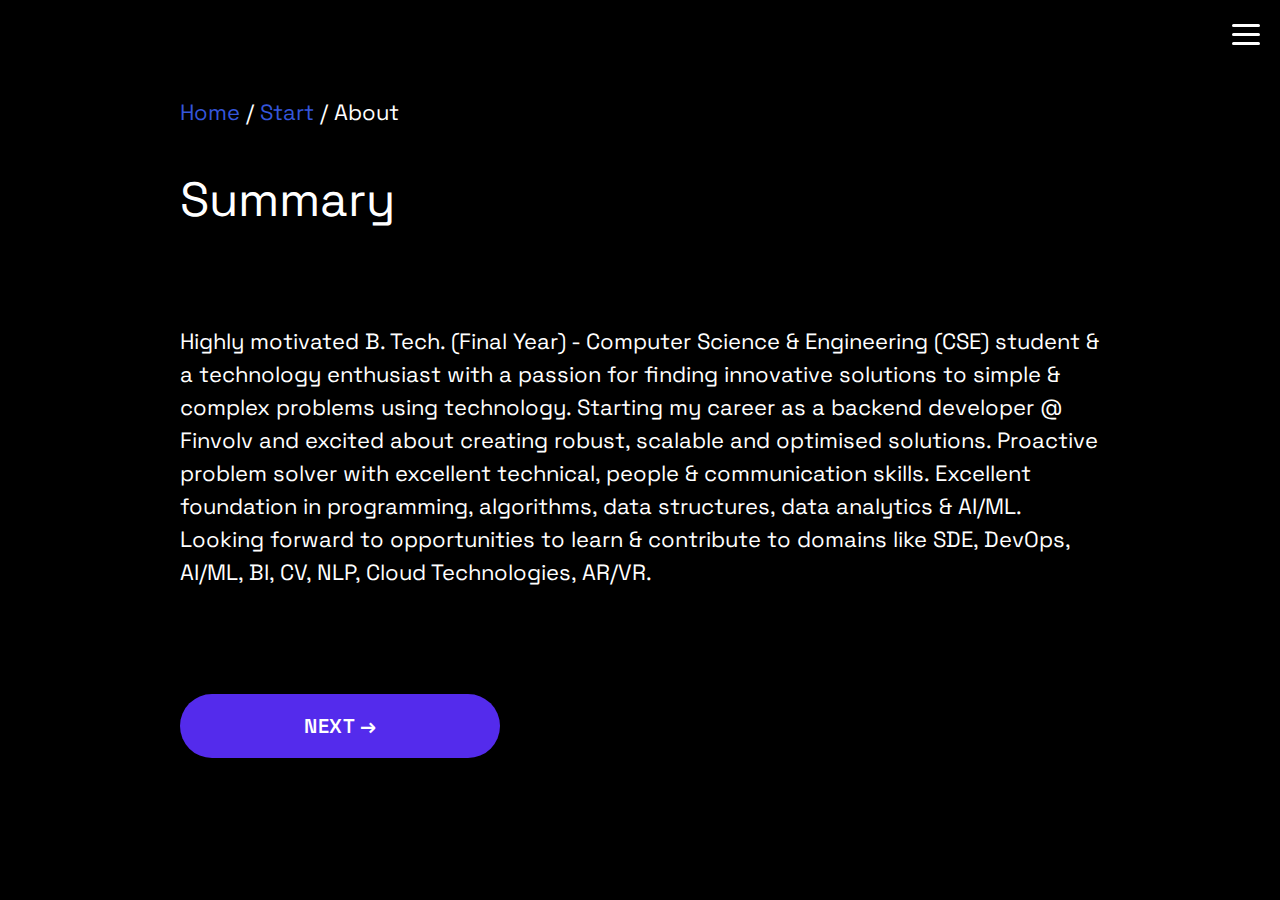
<file: about.html>
<!DOCTYPE html>
<html lang="en">
<head>
    <meta charset="UTF-8">
    <meta name="viewport" content="width=device-width, initial-scale=1.0">
    <title>Parth's World</title>
    <link rel="stylesheet" href="./style_about.css">
    <link rel="stylesheet" href="./loader.css">
    <link rel="stylesheet" href="./menu.css">
    <link rel="preconnect" href="https://fonts.googleapis.com">
    <link rel="preconnect" href="https://fonts.gstatic.com" crossorigin>
    <link href="https://fonts.googleapis.com/css2?family=Space+Grotesk:wght@300;400;500;600;700&display=swap" rel="stylesheet">
    <link rel="icon" type="image/png" href="img/favicon.png" sizes="16x16">
</head>

<!-- Google tag (gtag.js) -->
<script async src="https://www.googletagmanager.com/gtag/js?id=G-QPNWJ63XYC"></script>
<script>
  window.dataLayer = window.dataLayer || [];
  function gtag(){dataLayer.push(arguments);}
  gtag('js', new Date());

  gtag('config', 'G-QPNWJ63XYC');
</script>

<body style="background-color: black; color: white; max-width: 960px; margin: auto">

<nav role="navigation">
    <div id="menuToggle">
    <input type="checkbox" />
        <span style="  background: white;"></span>
        <span style="  background: white;"></span>
        <span style="  background: white;"></span>
    <ul id="menu">
        <a href='./start.html'><li>Parth</li></a>
        <a href='./about.html'><li class="active">About</li></a>
        <a href='./exp.html'><li>Experience</li></a>
        <a href='./education.html'><li>Education</li></a>
        
        <a href='./projects.html'><li>Projects</li></a>
        <a href='./skills.html'><li>Skills</li></a>
        <a href='./additional.html'><li>Additional</li></a>
        <a href='./contact.html'><li>Contact</li></a>
        
    </ul>
    </div>
</nav>

<div style="margin: 10% 20px 10% 20px;">
    <p2>
    
        <a href='./index.html' style="color: #3556db;">Home </a>/ </a><a href='./start.html' style="color: #3556db;">Start</a> / About </a>
    </p2>
    <br><br><br>
    <h1>Summary</h1>
    <br><br>
    <!-- <h2>I have worked for and with</h2> -->
    <p2></p2>
    <br><br>
    <!-- <h2>Education</h2> -->
    <p2>
        Highly motivated B. Tech. (Final Year) - Computer Science & Engineering (CSE) student & a technology enthusiast with a passion for finding innovative solutions to simple & complex problems using technology. Starting my career as a backend developer @ Finvolv and excited about creating robust, scalable and optimised solutions. Proactive problem solver with excellent technical, people & communication skills. Excellent foundation in programming, algorithms, data structures, data analytics & AI/ML. Looking forward to opportunities to learn & contribute to domains like SDE, DevOps, AI/ML, BI, CV, NLP, Cloud Technologies, AR/VR.
    </p2>

    <br><br>  <br><br>  <br><br>
    <!-- <a href='./exp.html' style="color: #3556db;"> Next </a> -->
    <button class="button cta" id="start-button" onclick="location.href='./exp.html';">Next →<i class="fa-solid fa-arrow-right"></i></button>

</div>

</body>
</html>
</file>
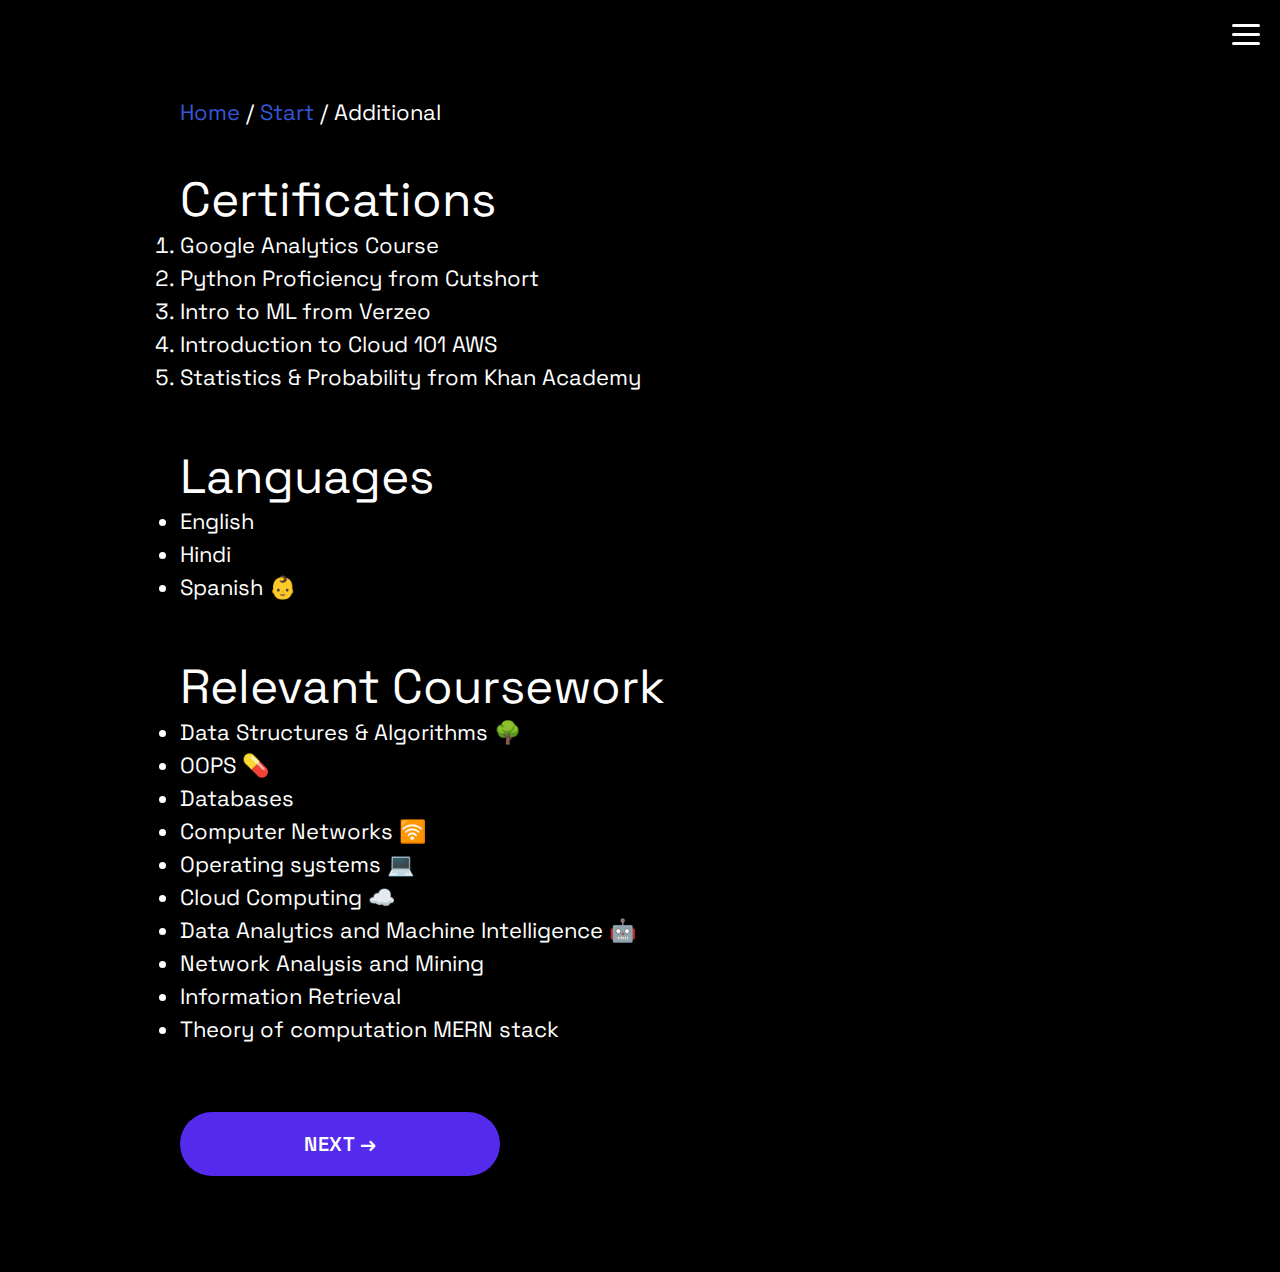
<file: additional.html>
<!DOCTYPE html>
<html lang="en">
<head>
    <meta charset="UTF-8">
    <meta name="viewport" content="width=device-width, initial-scale=1.0">
    <title>Parth's World</title>
    <link rel="stylesheet" href="./style_about.css">
    <link rel="stylesheet" href="./loader.css">
    <link rel="stylesheet" href="./menu.css">
    <link rel="preconnect" href="https://fonts.googleapis.com">
    <link rel="preconnect" href="https://fonts.gstatic.com" crossorigin>
    <link href="https://fonts.googleapis.com/css2?family=Space+Grotesk:wght@300;400;500;600;700&display=swap" rel="stylesheet">
    <link rel="icon" type="image/png" href="img/favicon.png" sizes="16x16">
</head>

<!-- Google tag (gtag.js) -->
<script async src="https://www.googletagmanager.com/gtag/js?id=G-QPNWJ63XYC"></script>
<script>
  window.dataLayer = window.dataLayer || [];
  function gtag(){dataLayer.push(arguments);}
  gtag('js', new Date());

  gtag('config', 'G-QPNWJ63XYC');
</script>

<body style="background-color: black; color: white; max-width: 960px; margin: auto">

<nav role="navigation">
    <div id="menuToggle">
    <input type="checkbox" />
        <span style="  background: white;"></span>
        <span style="  background: white;"></span>
        <span style="  background: white;"></span>
    <ul id="menu">
        <a href='./start.html'><li>Parth</li></a>
        <a href='./about.html'><li >About</li></a>
        <a href='./exp.html'><li>Experience</li></a>
        <a href='./education.html'><li>Education</li></a>
        
        <a href='./projects.html'><li>Projects</li></a>
        <a href='./skills.html'><li>Skills</li></a>
        <a href='./additional.html'><li class="active">Additional</li></a>
        <a href='./contact.html'><li>Contact</li></a>
        
    </ul>
    </div>
</nav>


<div style="margin: 10% 20px 10% 20px;">
    <p2>
    
        <a href='./index.html' style="color: #3556db;">Home </a>/ </a><a href='./start.html' style="color: #3556db;">Start</a> / Additional</a>
    </p2>    <br><br><br>

    <!-- <h1>Technical skills</h1>
    <br>
    <h2> Programming </h2>
    <p2>
        Python 🫶, Java, C, C++
        <br><br>
        <h2> Developement Frameworks </h2>
        <p2>
            Django 💪, Flask, SpringBoot ✌️, Streamlit
            <br><br>
            <h2> Machine Intelligence 🦾</h2>
        <p2>
            Machine Learning, Computer Vision & NLP frameworks
            <br><br>
            <h2> Data Engineering & BI 📈📊</h2>
            <p2>
                PySpark, Databricks, Tableau, PowerBI, LucidChart, ETL
                <br><br>
                <h2> Databases 📀 </h2>
                <p2>
                    MySQL 🤘, PostreSQL, BigSQL, Amazon RDS, MongoDB, Neo4J
                    <br><br>
                    <h2> DevOps </h2>
                    <p2>
                        Docker, Kubernetes, Jenkins, Jira
                        <br><br>
                        <h2> Network Analysis </h2>
                        <p2>
                            Gephi, NetworkX
                            <br><br>
                            <h2> Others </h2>
                            <p2>
                                Git, Matlab, R, Basics of MERN stack
                                <br><br> -->
     <h1>Certifications</h1>
    <p2> <ol><li>Google Analytics Course <li> Python Proficiency from Cutshort <li> Intro to ML from Verzeo <li> Introduction to Cloud 101 AWS <li> Statistics & Probability from Khan Academy</ol></p2>
        <br><br> <h1>Languages</h1>
        <p2><ul><li>English <li> Hindi <li> Spanish 👶 </ul></p2>
            <br><br> <h1>Relevant Coursework</h1>
          <p2>  <ul><li>Data Structures & Algorithms 🌳<li> OOPS 💊<li> Databases <li> Computer Networks 🛜<li> Operating systems 💻<li>Cloud Computing ☁️<li> Data Analytics and Machine Intelligence 🤖<li> Network Analysis and Mining<li> Information Retrieval<li> Theory of computation<lii> MERN stack </p2>

        <!-- ● Design & Developed innovative AI- powered content interaction enhancements. Helped design an advanced workflow that seemingly integrates CV & NLP to optimize content recommendation, personalization, real time analytics & targeted ads.
        <br>● The project involved working on streams like Real-time event recognition & Content Tagging to achieve 20% improvement in metadata design
        <br>● Closely observed agile development principles & practices across the project lifecycle, driving iterative & adaptive progress towards achieving
        project objectives & cultivating a strong foundation for successful collaboration with my team. -->

<!-- <br><br>


    <h1>SDE Intern</h1>
    <br>
    <p2>
       Irdeto | Delhi IND | Jun 2023 - Aug 2023
        <br><br>
        ● Design & Developed innovative AI- powered content interaction enhancements. Helped design an advanced workflow that seemingly integrates CV & NLP to optimize content recommendation, personalization, real time analytics & targeted ads.
        <br>● The project involved working on streams like Real-time event recognition & Content Tagging to achieve 20% improvement in metadata design
        <br>● Closely observed agile development principles & practices across the project lifecycle, driving iterative & adaptive progress towards achieving
        project objectives & cultivating a strong foundation for successful collaboration with my team.

<br><br>
        <h1>Data Science Intern</h1>
        <br>
        <p2>
           To the New | Noida IND | Jun 2022 - Aug 2022
            <br><br>
            ● Leveraged NLP techniques to extract relevant text, pre-process it and remove noise. Applied data engineering techniques to ensure robust data
            handling and analysis, further enhancing sentiment classification though ML algorithms. Successfully engineered over 2 petabytes of data for
            actionable insights & data-driven decision making.
            <br>● Closely worked with Business Analysis team to provide insights into how people feel about various topics, brands, & products by analyzing large
            volumes of text data from a wide variety of sources, such as social media, customer reviews & news articles. Result of this analysis helped in developing informed business strategies.
   
    -->
   
   
   
   
            <!-- </p2>
    <br><br><br>
    <h1>Disclaimer for joshuas.world</h1>
    <br>
    <p2>If you require any more information or have any questions about my site's disclaimer, please feel free to contact me by email at joshua.vonhofen@gmail.com.</p2>
    <br><br>
    <p2>All the information on this website - joshuas.world - is published in good faith and for general information purpose only. joshuas.world does not make any warranties about the completeness, reliability and accuracy of this information. Any action you take upon the information you find on this website (joshuas.world), is strictly at your own risk. joshuas.world will not be liable for any losses and/or damages in connection with the use of my website.</p2>
    <br><br>
    <p2>From my website, you can visit other websites by following hyperlinks to such external sites. While I strive to provide only quality links to useful and ethical websites, I have no control over the content and nature of these sites. These links to other websites do not imply a recommendation for all the content found on these sites. Site owners and content may change without notice and may occur before I have the opportunity to remove a link which may have gone 'bad'.</p2>
    <br><br>
    <p2>Please be also aware that when you leave my website, other sites may have different privacy policies and terms which are beyond my control. Please be sure to check the Privacy Policies of these sites as well as their "Terms of Service" before engaging in any business or uploading any information.</p2>
    <br><br><br>
    <h2>Consent</h2>
    <br>
    <p2>By using my website, you hereby consent to my disclaimer and agree to its terms.</p2>
    <br><br><br>
    <h2>Update</h2>
    <br>
    <p2>Should I update, amend or make any changes to this document, those changes will be prominently posted here.</2>
    </div> -->
      <br><br>  <br>

    <button class="button cta" id="start-button" onclick="location.href='./contact.html';">Next →<i class="fa-solid fa-arrow-right"></i></button>

    </body>
    </html>
</file>
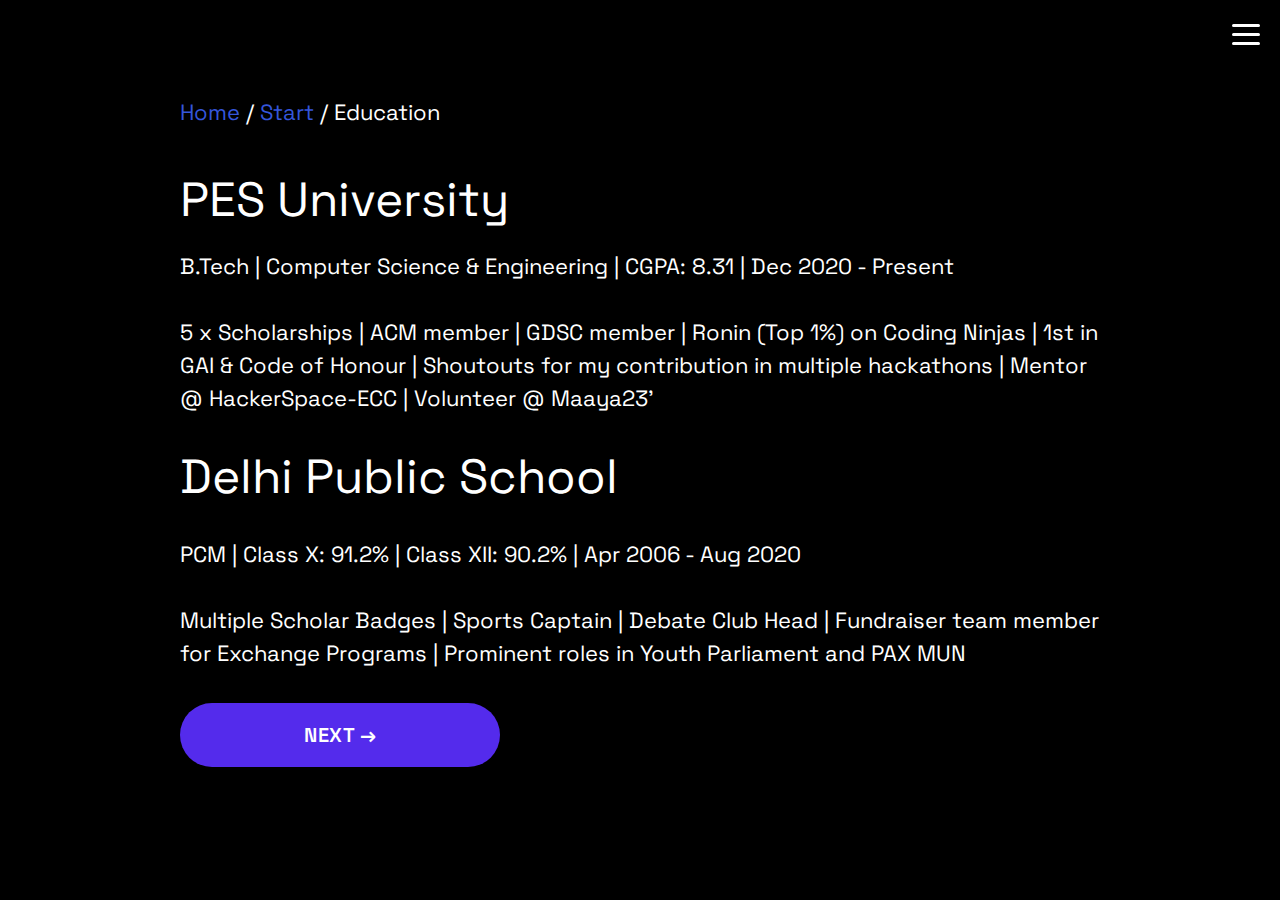
<file: education.html>
<!DOCTYPE html>
<html lang="en">
<head>
    <meta charset="UTF-8">
    <meta name="viewport" content="width=device-width, initial-scale=1.0">
    <title>Parth's World</title>
    <link rel="stylesheet" href="./style_about.css">
    <link rel="stylesheet" href="./loader.css">
    <link rel="stylesheet" href="./menu.css">
    <link rel="preconnect" href="https://fonts.googleapis.com">
    <link rel="preconnect" href="https://fonts.gstatic.com" crossorigin>
    <link href="https://fonts.googleapis.com/css2?family=Space+Grotesk:wght@300;400;500;600;700&display=swap" rel="stylesheet">
    <link rel="icon" type="image/png" href="img/favicon.png" sizes="16x16">
</head>

<!-- Google tag (gtag.js) -->
<script async src="https://www.googletagmanager.com/gtag/js?id=G-QPNWJ63XYC"></script>
<script>
  window.dataLayer = window.dataLayer || [];
  function gtag(){dataLayer.push(arguments);}
  gtag('js', new Date());

  gtag('config', 'G-QPNWJ63XYC');
</script>

<body style="background-color: black; color: white; max-width: 960px; margin: auto">

<nav role="navigation">
    <div id="menuToggle">
    <input type="checkbox" />
        <span style="  background: white;"></span>
        <span style="  background: white;"></span>
        <span style="  background: white;"></span>
    <ul id="menu">
        <a href='./start.html'><li>Parth</li></a>
        <a href='./about.html'><li >About</li></a>
        <a href='./exp.html'><li>Experience</li></a>
        <a href='./education.html'><li class="active">Education</li></a>
        
        <a href='./projects.html'><li>Projects</li></a>
        <a href='./skills.html'><li>Skills</li></a>
        <a href='./additional.html'><li>Additional</li></a>
        <a href='./contact.html'><li>Contact</li></a>
        
    </ul>
    </div>
</nav>


<div style="margin: 10% 20px 10% 20px;">
    <p2>
    
        <a href='./index.html' style="color: #3556db;">Home </a>/ </a><a href='./start.html' style="color: #3556db;">Start</a> / Education</a>
    </p2>    <br><br><br>



    <h1>PES University</h1>
    <br>
    <p2>
       B.Tech | Computer Science & Engineering | CGPA: 8.31 | Dec 2020 - Present
        <br><br>
        5 x Scholarships | ACM member | GDSC member | Ronin (Top 1%) on Coding Ninjas | 1st in GAI & Code of Honour | Shoutouts for my
        contribution in multiple hackathons | Mentor @ HackerSpace-ECC | Volunteer @ Maaya23’
        

<br><br>
        <h1>Delhi Public School</h1>
        <br>
        <p2>
           PCM | Class X: 91.2% | Class XII: 90.2% | Apr 2006 - Aug 2020
            <br><br>
            Multiple Scholar Badges | Sports Captain | Debate Club Head | Fundraiser team member for Exchange Programs | Prominent roles in Youth
            Parliament and PAX MUN
    <!-- </p2>
    <br><br><br>
    <h1>Disclaimer for joshuas.world</h1>
    <br>
    <p2>If you require any more information or have any questions about my site's disclaimer, please feel free to contact me by email at joshua.vonhofen@gmail.com.</p2>
    <br><br>
    <p2>All the information on this website - joshuas.world - is published in good faith and for general information purpose only. joshuas.world does not make any warranties about the completeness, reliability and accuracy of this information. Any action you take upon the information you find on this website (joshuas.world), is strictly at your own risk. joshuas.world will not be liable for any losses and/or damages in connection with the use of my website.</p2>
    <br><br>
    <p2>From my website, you can visit other websites by following hyperlinks to such external sites. While I strive to provide only quality links to useful and ethical websites, I have no control over the content and nature of these sites. These links to other websites do not imply a recommendation for all the content found on these sites. Site owners and content may change without notice and may occur before I have the opportunity to remove a link which may have gone 'bad'.</p2>
    <br><br>
    <p2>Please be also aware that when you leave my website, other sites may have different privacy policies and terms which are beyond my control. Please be sure to check the Privacy Policies of these sites as well as their "Terms of Service" before engaging in any business or uploading any information.</p2>
    <br><br><br>
    <h2>Consent</h2>
    <br>
    <p2>By using my website, you hereby consent to my disclaimer and agree to its terms.</p2>
    <br><br><br>
    <h2>Update</h2>
    <br>
    <p2>Should I update, amend or make any changes to this document, those changes will be prominently posted here.</2>
    </div> -->
    <br><br>  

    <button class="button cta" id="start-button" onclick="location.href='./projects.html';">Next →<i class="fa-solid fa-arrow-right"></i></button>

    </body>
    </html>
</file>
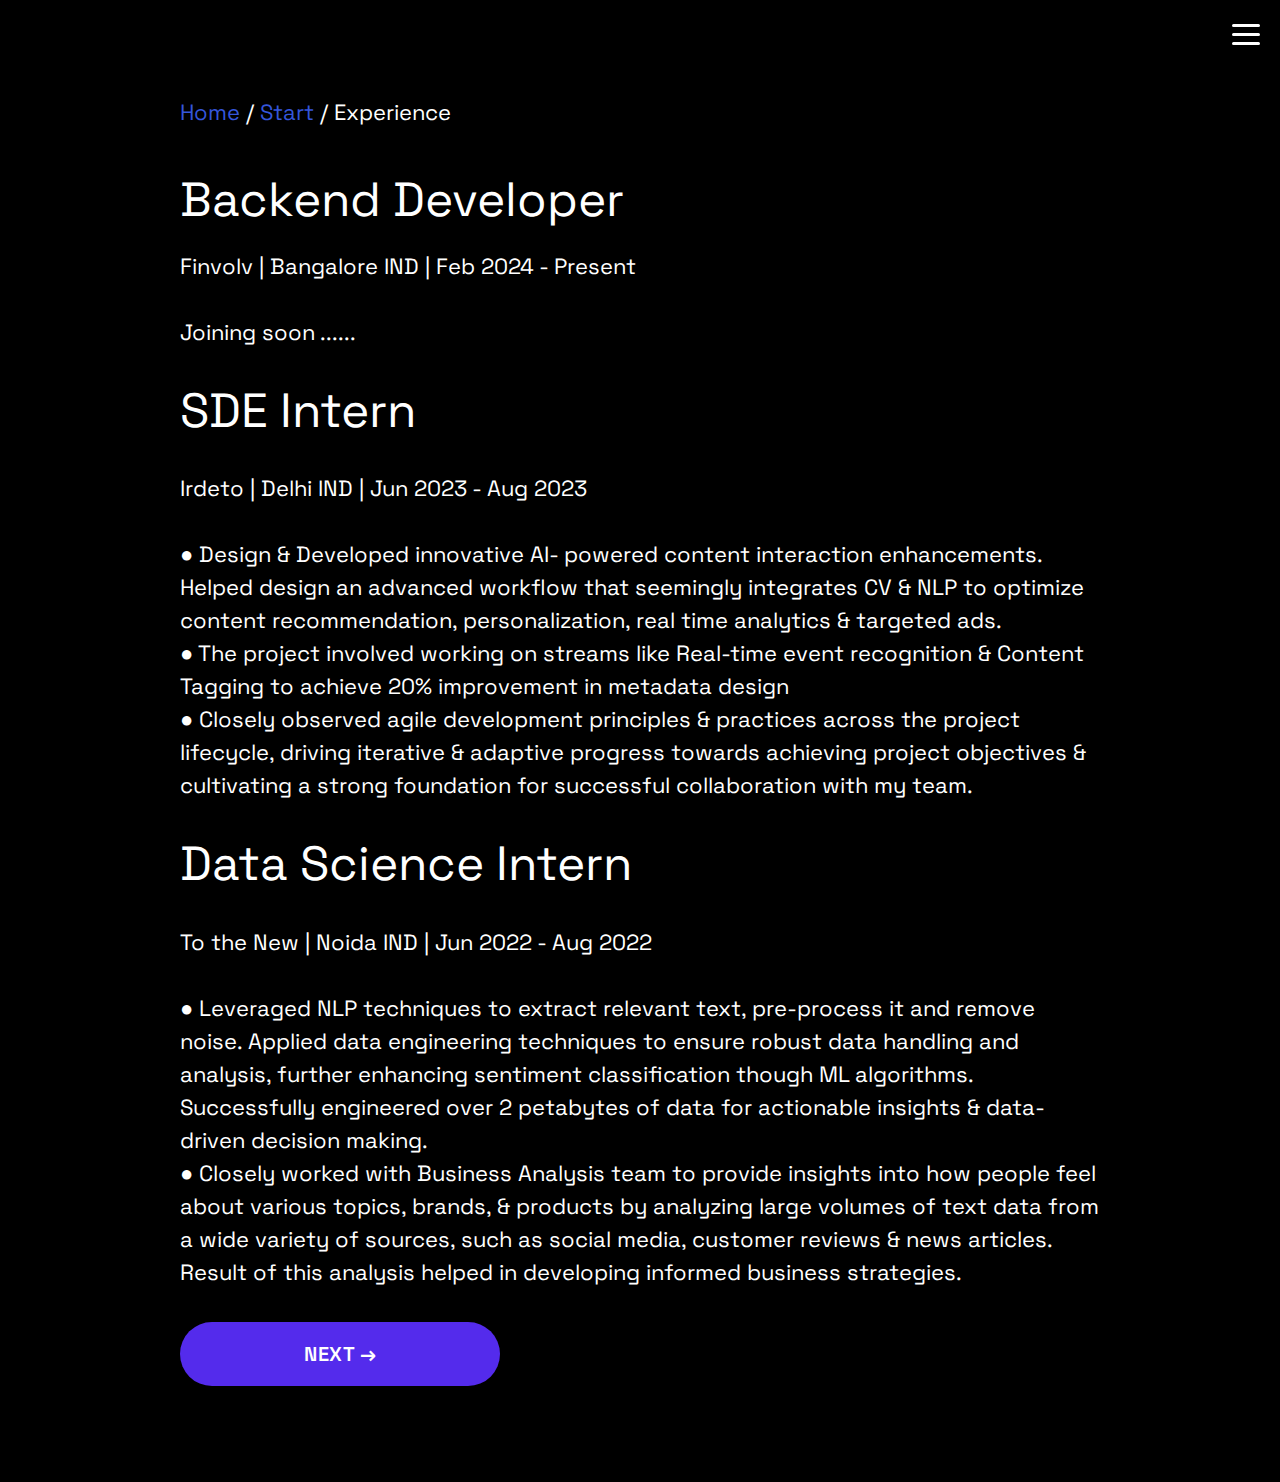
<file: exp.html>
<!DOCTYPE html>
<html lang="en">
<head>
    <meta charset="UTF-8">
    <meta name="viewport" content="width=device-width, initial-scale=1.0">
    <title>Parth's World</title>
    <link rel="stylesheet" href="./style_about.css">
    <link rel="stylesheet" href="./loader.css">
    <link rel="stylesheet" href="./menu.css">
    <link rel="preconnect" href="https://fonts.googleapis.com">
    <link rel="preconnect" href="https://fonts.gstatic.com" crossorigin>
    <link href="https://fonts.googleapis.com/css2?family=Space+Grotesk:wght@300;400;500;600;700&display=swap" rel="stylesheet">
    <link rel="icon" type="image/png" href="img/favicon.png" sizes="16x16">
</head>

<!-- Google tag (gtag.js) -->
<script async src="https://www.googletagmanager.com/gtag/js?id=G-QPNWJ63XYC"></script>
<script>
  window.dataLayer = window.dataLayer || [];
  function gtag(){dataLayer.push(arguments);}
  gtag('js', new Date());

  gtag('config', 'G-QPNWJ63XYC');
</script>

<body style="background-color: black; color: white; max-width: 960px; margin: auto">

<nav role="navigation">
    <div id="menuToggle">
    <input type="checkbox" />
        <span style="  background: white;"></span>
        <span style="  background: white;"></span>
        <span style="  background: white;"></span>
    <ul id="menu">
        <a href='./start.html'><li>Parth</li></a>
        <a href='./about.html'><li >About</li></a>
        <a href='./exp.html'><li class="active">Experience</li></a>
        <a href='./education.html'><li>Education</li></a>
        
        <a href='./projects.html'><li>Projects</li></a>
        <a href='./skills.html'><li>Skills</li></a>
        <a href='./additional.html'><li>Additional</li></a>
        <a href='./contact.html'><li>Contact</li></a>
        
    </ul>
    </div>
</nav>


<div style="margin: 10% 20px 10% 20px;">
    <p2>
    
        <a href='./index.html' style="color: #3556db;">Home </a>/ </a><a href='./start.html' style="color: #3556db;">Start</a> / Experience</a>
    </p2>    <br><br><br>

    <h1>Backend Developer</h1>
    <br>
    <p2>
       Finvolv | Bangalore IND | Feb 2024 - Present
        <br><br>
        Joining soon ......
        <!-- ● Design & Developed innovative AI- powered content interaction enhancements. Helped design an advanced workflow that seemingly integrates CV & NLP to optimize content recommendation, personalization, real time analytics & targeted ads.
        <br>● The project involved working on streams like Real-time event recognition & Content Tagging to achieve 20% improvement in metadata design
        <br>● Closely observed agile development principles & practices across the project lifecycle, driving iterative & adaptive progress towards achieving
        project objectives & cultivating a strong foundation for successful collaboration with my team. -->

<br><br>


    <h1>SDE Intern</h1>
    <br>
    <p2>
       Irdeto | Delhi IND | Jun 2023 - Aug 2023
        <br><br>
        ● Design & Developed innovative AI- powered content interaction enhancements. Helped design an advanced workflow that seemingly integrates CV & NLP to optimize content recommendation, personalization, real time analytics & targeted ads.
        <br>● The project involved working on streams like Real-time event recognition & Content Tagging to achieve 20% improvement in metadata design
        <br>● Closely observed agile development principles & practices across the project lifecycle, driving iterative & adaptive progress towards achieving
        project objectives & cultivating a strong foundation for successful collaboration with my team.

<br><br>
        <h1>Data Science Intern</h1>
        <br>
        <p2>
           To the New | Noida IND | Jun 2022 - Aug 2022
            <br><br>
            ● Leveraged NLP techniques to extract relevant text, pre-process it and remove noise. Applied data engineering techniques to ensure robust data
            handling and analysis, further enhancing sentiment classification though ML algorithms. Successfully engineered over 2 petabytes of data for
            actionable insights & data-driven decision making.
            <br>● Closely worked with Business Analysis team to provide insights into how people feel about various topics, brands, & products by analyzing large
            volumes of text data from a wide variety of sources, such as social media, customer reviews & news articles. Result of this analysis helped in developing informed business strategies.
    <!-- </p2>
    <br><br><br>
    <h1>Disclaimer for joshuas.world</h1>
    <br>
    <p2>If you require any more information or have any questions about my site's disclaimer, please feel free to contact me by email at joshua.vonhofen@gmail.com.</p2>
    <br><br>
    <p2>All the information on this website - joshuas.world - is published in good faith and for general information purpose only. joshuas.world does not make any warranties about the completeness, reliability and accuracy of this information. Any action you take upon the information you find on this website (joshuas.world), is strictly at your own risk. joshuas.world will not be liable for any losses and/or damages in connection with the use of my website.</p2>
    <br><br>
    <p2>From my website, you can visit other websites by following hyperlinks to such external sites. While I strive to provide only quality links to useful and ethical websites, I have no control over the content and nature of these sites. These links to other websites do not imply a recommendation for all the content found on these sites. Site owners and content may change without notice and may occur before I have the opportunity to remove a link which may have gone 'bad'.</p2>
    <br><br>
    <p2>Please be also aware that when you leave my website, other sites may have different privacy policies and terms which are beyond my control. Please be sure to check the Privacy Policies of these sites as well as their "Terms of Service" before engaging in any business or uploading any information.</p2>
    <br><br><br>
    <h2>Consent</h2>
    <br>
    <p2>By using my website, you hereby consent to my disclaimer and agree to its terms.</p2>
    <br><br><br>
    <h2>Update</h2>
    <br>
    <p2>Should I update, amend or make any changes to this document, those changes will be prominently posted here.</2>
    </div> -->      <br><br>

    <button class="button cta" id="start-button" onclick="location.href='./education.html';">Next →<i class="fa-solid fa-arrow-right"></i></button>

    
    </body>
    </html>
</file>
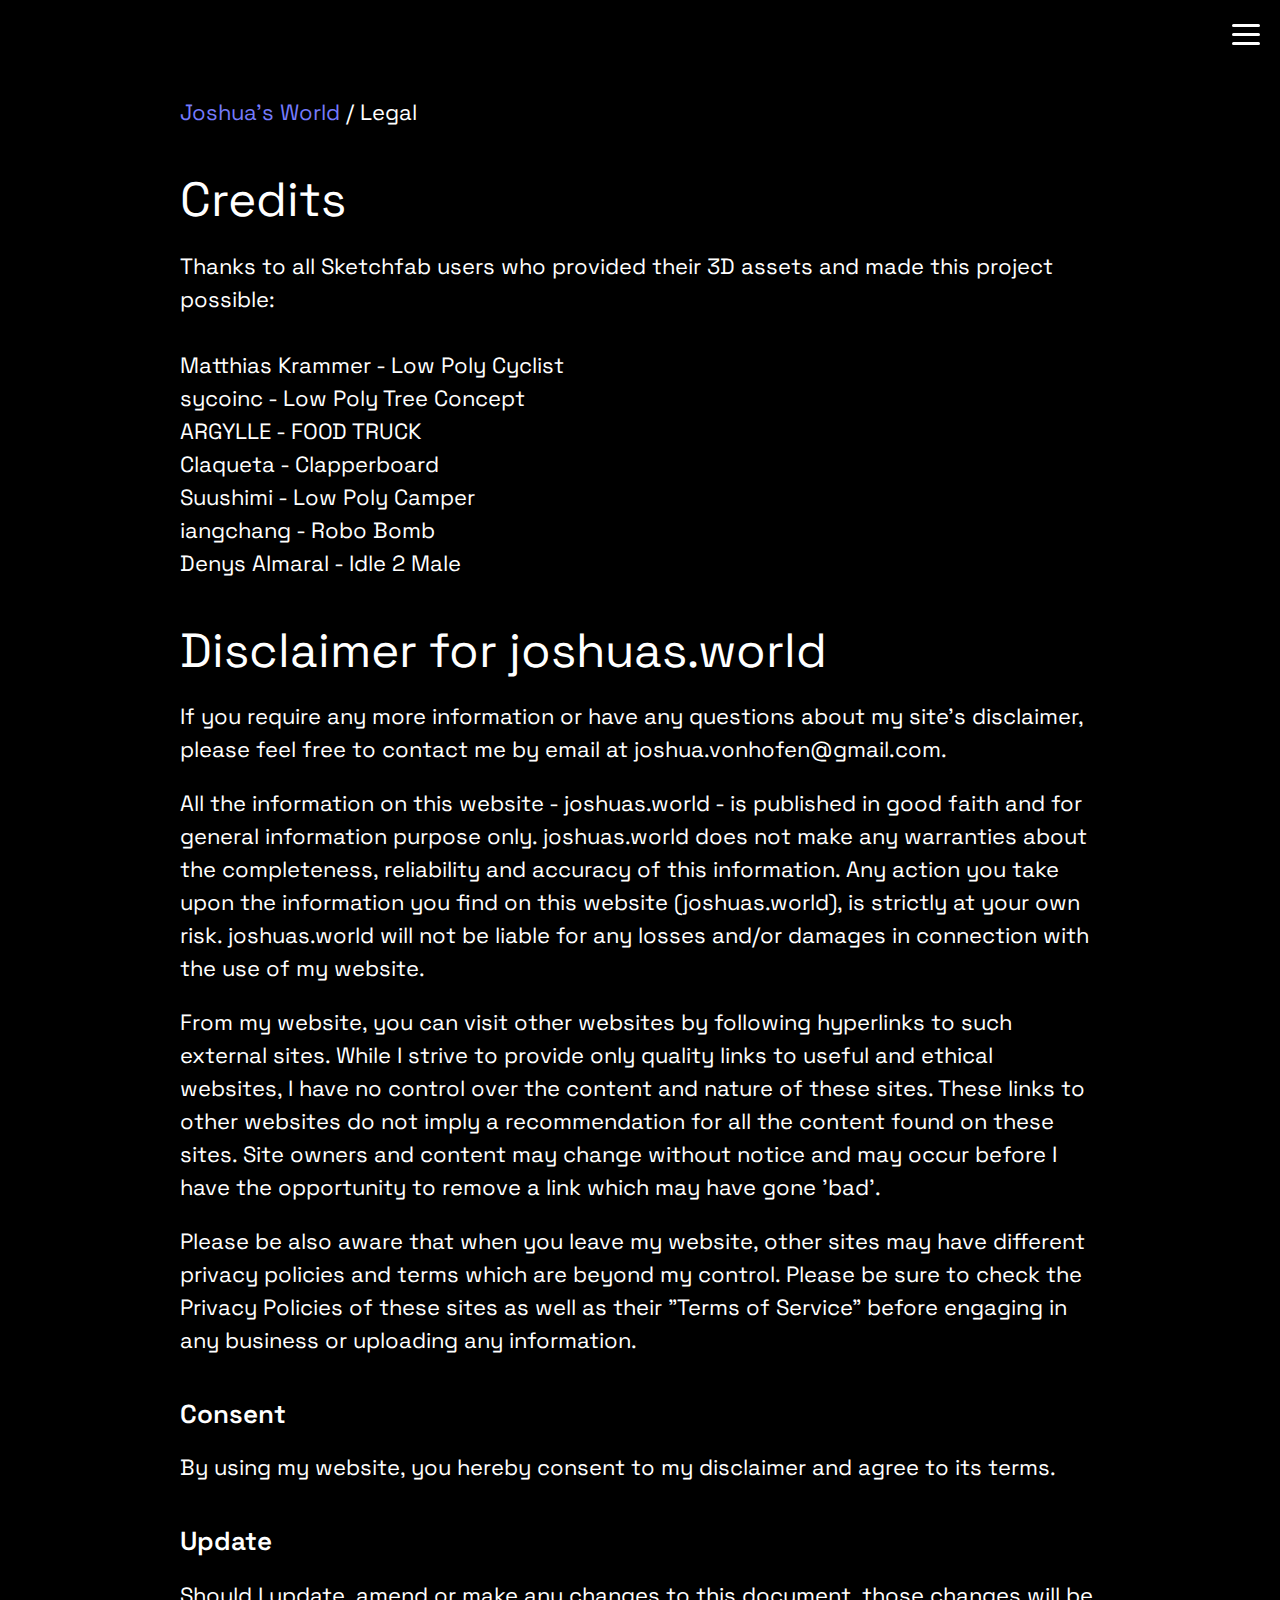
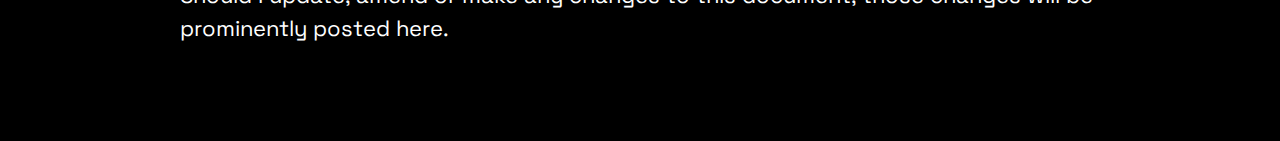
<file: legal.html>
<!DOCTYPE html>
<html lang="en">
<head>
    <meta charset="UTF-8">
    <meta name="viewport" content="width=device-width, initial-scale=1.0">
    <title>Joshua's World</title>
    <link rel="stylesheet" href="./style_about.css">
    <link rel="stylesheet" href="./loader.css">
    <link rel="stylesheet" href="./menu.css">
    <link rel="preconnect" href="https://fonts.googleapis.com">
    <link rel="preconnect" href="https://fonts.gstatic.com" crossorigin>
    <link href="https://fonts.googleapis.com/css2?family=Space+Grotesk:wght@300;400;500;600;700&display=swap" rel="stylesheet">
    <link rel="icon" type="image/png" href="img/favicon.png" sizes="16x16">
</head>

<!-- Google tag (gtag.js) -->
<script async src="https://www.googletagmanager.com/gtag/js?id=G-QPNWJ63XYC"></script>
<script>
  window.dataLayer = window.dataLayer || [];
  function gtag(){dataLayer.push(arguments);}
  gtag('js', new Date());

  gtag('config', 'G-QPNWJ63XYC');
</script>

<body style="background-color: black; color: white; max-width: 960px; margin: auto">


<nav role="navigation">
    <div id="menuToggle">
    <input type="checkbox" />
        <span style="  background: white;"></span>
        <span style="  background: white;"></span>
        <span style="  background: white;"></span>
    <ul id="menu">
        <a href='./start.html'><li>Joshua's World</li></a>
        <a href='./about.html'><li>About</li></a>
        <a href='./legal.html'><li class="active">Legal</li></a>
        <a href='./contact.html'><li>Contact</li></a>
    </ul>
    </div>
</nav>


<div style="margin: 10% 20px 10% 20px;">
<p2><a href='./start.html'>Joshua's World</a> / Legal</a></p2>
<br><br><br>
<h1>Credits</h1>
<br>
<p2>
    Thanks to all Sketchfab users who provided their 3D assets and made this project possible:
    <br><br>
    Matthias Krammer - Low Poly Cyclist
    <br>
    sycoinc - Low Poly Tree Concept
    <br>
    ARGYLLE - FOOD TRUCK
    <br>
    Claqueta - Clapperboard
    <br>
    Suushimi - Low Poly Camper
    <br>
    iangchang - Robo Bomb
    <br>
    Denys Almaral - Idle 2 Male
</p2>
<br><br><br>
<h1>Disclaimer for joshuas.world</h1>
<br>
<p2>If you require any more information or have any questions about my site's disclaimer, please feel free to contact me by email at joshua.vonhofen@gmail.com.</p2>
<br><br>
<p2>All the information on this website - joshuas.world - is published in good faith and for general information purpose only. joshuas.world does not make any warranties about the completeness, reliability and accuracy of this information. Any action you take upon the information you find on this website (joshuas.world), is strictly at your own risk. joshuas.world will not be liable for any losses and/or damages in connection with the use of my website.</p2>
<br><br>
<p2>From my website, you can visit other websites by following hyperlinks to such external sites. While I strive to provide only quality links to useful and ethical websites, I have no control over the content and nature of these sites. These links to other websites do not imply a recommendation for all the content found on these sites. Site owners and content may change without notice and may occur before I have the opportunity to remove a link which may have gone 'bad'.</p2>
<br><br>
<p2>Please be also aware that when you leave my website, other sites may have different privacy policies and terms which are beyond my control. Please be sure to check the Privacy Policies of these sites as well as their "Terms of Service" before engaging in any business or uploading any information.</p2>
<br><br><br>
<h2>Consent</h2>
<br>
<p2>By using my website, you hereby consent to my disclaimer and agree to its terms.</p2>
<br><br><br>
<h2>Update</h2>
<br>
<p2>Should I update, amend or make any changes to this document, those changes will be prominently posted here.</2>
</div>


</body>
</html>
</file>
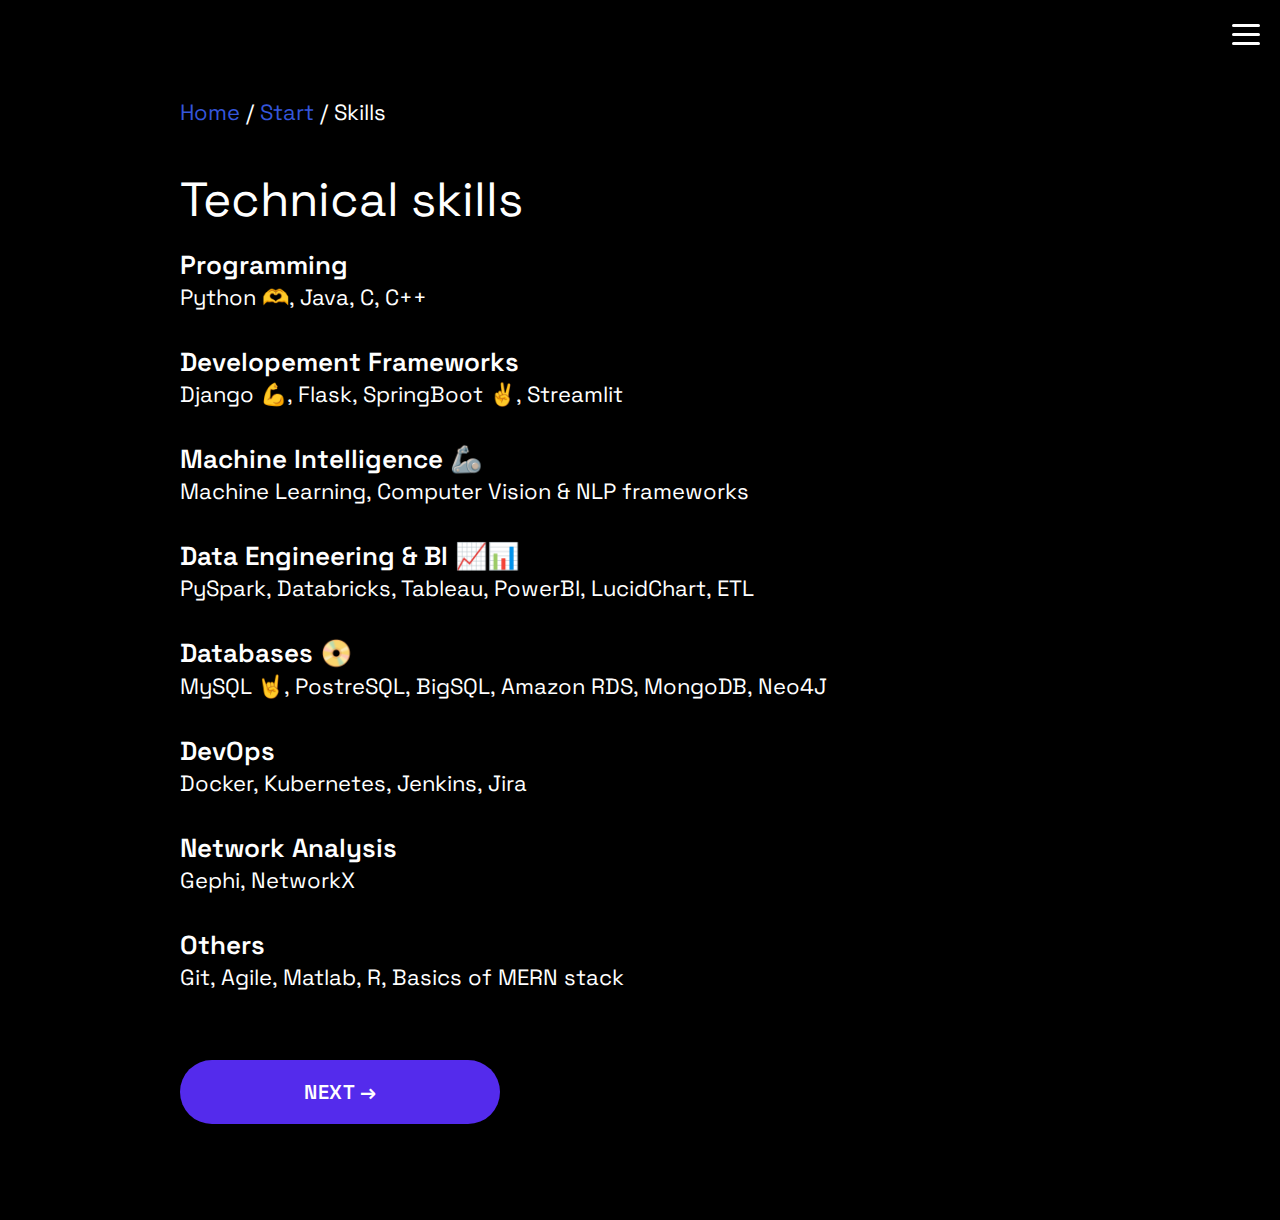
<file: skills.html>
<!DOCTYPE html>
<html lang="en">
<head>
    <meta charset="UTF-8">
    <meta name="viewport" content="width=device-width, initial-scale=1.0">
    <title>Parth's World</title>
    <link rel="stylesheet" href="./style_about.css">
    <link rel="stylesheet" href="./loader.css">
    <link rel="stylesheet" href="./menu.css">
    <link rel="preconnect" href="https://fonts.googleapis.com">
    <link rel="preconnect" href="https://fonts.gstatic.com" crossorigin>
    <link href="https://fonts.googleapis.com/css2?family=Space+Grotesk:wght@300;400;500;600;700&display=swap" rel="stylesheet">
    <link rel="icon" type="image/png" href="img/favicon.png" sizes="16x16">
</head>

<!-- Google tag (gtag.js) -->
<script async src="https://www.googletagmanager.com/gtag/js?id=G-QPNWJ63XYC"></script>
<script>
  window.dataLayer = window.dataLayer || [];
  function gtag(){dataLayer.push(arguments);}
  gtag('js', new Date());

  gtag('config', 'G-QPNWJ63XYC');
</script>

<body style="background-color: black; color: white; max-width: 960px; margin: auto">

<nav role="navigation">
    <div id="menuToggle">
    <input type="checkbox" />
        <span style="  background: white;"></span>
        <span style="  background: white;"></span>
        <span style="  background: white;"></span>
    <ul id="menu">
        <a href='./start.html'><li>Parth</li></a>
        <a href='./about.html'><li>About</li></a>
        <a href='./exp.html'><li>Experience</li></a>
        <a href='./education.html'><li>Education</li></a>
        
        <a href='./projects.html'><li>Projects</li></a>
        <a href='./skills.html'><li class="active">Skills</li></a>
        <a href='./additional.html'><li>Additional</li></a>
        <a href='./contact.html'><li>Contact</li></a>
        
    </ul>
    </div>
</nav>


<div style="margin: 10% 20px 10% 20px;">
    <p2>
    
        <a href='./index.html' style="color: #3556db;">Home </a>/ </a><a href='./start.html' style="color: #3556db;">Start</a> / Skills</a>
    </p2>    <br><br><br>

    <h1>Technical skills</h1>
    <br>
    <h2> Programming </h2>
    <p2>
        Python 🫶, Java, C, C++
        <br><br>
        <h2> Developement Frameworks </h2>
        <p2>
            Django 💪, Flask, SpringBoot ✌️, Streamlit
            <br><br>
            <h2> Machine Intelligence 🦾</h2>
        <p2>
            Machine Learning, Computer Vision & NLP frameworks
            <br><br>
            <h2> Data Engineering & BI 📈📊</h2>
            <p2>
                PySpark, Databricks, Tableau, PowerBI, LucidChart, ETL
                <br><br>
                <h2> Databases 📀 </h2>
                <p2>
                    MySQL 🤘, PostreSQL, BigSQL, Amazon RDS, MongoDB, Neo4J
                    <br><br>
                    <h2> DevOps </h2>
                    <p2>
                        Docker, Kubernetes, Jenkins, Jira
                        <br><br>
                        <h2> Network Analysis </h2>
                        <p2>
                            Gephi, NetworkX
                            <br><br>
                            <h2> Others </h2>
                            <p2>
                                Git, Agile, Matlab, R, Basics of MERN stack
                                <br><br>
     <!-- <h1>Certifications</h1>
     <ol><li>Google Analytics Course <li> Python Proficiency from Cutshort <li> Intro to ML from Verzeo <li> Introduction to Cloud 101 AWS <li> Statistics & Probability from Khan Academy</ol>
        <br><br> <h1>Languages</h1>
        <ul><li>English <li> Hindi <li> Spanish 👶 </ul>
            <br><br> <h1>Relevant Coursework</h1>
            <ul><li>Data Structures & Algorithms 🌳<li> OOPS 💊<li> Databases <li> Computer Networks 🛜<li> Operating systems 💻<li>Cloud Computing ☁️<li> Data Analytics and Machine Intelligence 🤖<li> Network Analysis and Mining<li> Information Retrieval<li> Theory of computation<lii> MERN stack  -->

        <!-- ● Design & Developed innovative AI- powered content interaction enhancements. Helped design an advanced workflow that seemingly integrates CV & NLP to optimize content recommendation, personalization, real time analytics & targeted ads.
        <br>● The project involved working on streams like Real-time event recognition & Content Tagging to achieve 20% improvement in metadata design
        <br>● Closely observed agile development principles & practices across the project lifecycle, driving iterative & adaptive progress towards achieving
        project objectives & cultivating a strong foundation for successful collaboration with my team. -->

<!-- <br><br>


    <h1>SDE Intern</h1>
    <br>
    <p2>
       Irdeto | Delhi IND | Jun 2023 - Aug 2023
        <br><br>
        ● Design & Developed innovative AI- powered content interaction enhancements. Helped design an advanced workflow that seemingly integrates CV & NLP to optimize content recommendation, personalization, real time analytics & targeted ads.
        <br>● The project involved working on streams like Real-time event recognition & Content Tagging to achieve 20% improvement in metadata design
        <br>● Closely observed agile development principles & practices across the project lifecycle, driving iterative & adaptive progress towards achieving
        project objectives & cultivating a strong foundation for successful collaboration with my team.

<br><br>
        <h1>Data Science Intern</h1>
        <br>
        <p2>
           To the New | Noida IND | Jun 2022 - Aug 2022
            <br><br>
            ● Leveraged NLP techniques to extract relevant text, pre-process it and remove noise. Applied data engineering techniques to ensure robust data
            handling and analysis, further enhancing sentiment classification though ML algorithms. Successfully engineered over 2 petabytes of data for
            actionable insights & data-driven decision making.
            <br>● Closely worked with Business Analysis team to provide insights into how people feel about various topics, brands, & products by analyzing large
            volumes of text data from a wide variety of sources, such as social media, customer reviews & news articles. Result of this analysis helped in developing informed business strategies.
   
    -->
   
   
   
   
            <!-- </p2>
    <br><br><br>
    <h1>Disclaimer for joshuas.world</h1>
    <br>
    <p2>If you require any more information or have any questions about my site's disclaimer, please feel free to contact me by email at joshua.vonhofen@gmail.com.</p2>
    <br><br>
    <p2>All the information on this website - joshuas.world - is published in good faith and for general information purpose only. joshuas.world does not make any warranties about the completeness, reliability and accuracy of this information. Any action you take upon the information you find on this website (joshuas.world), is strictly at your own risk. joshuas.world will not be liable for any losses and/or damages in connection with the use of my website.</p2>
    <br><br>
    <p2>From my website, you can visit other websites by following hyperlinks to such external sites. While I strive to provide only quality links to useful and ethical websites, I have no control over the content and nature of these sites. These links to other websites do not imply a recommendation for all the content found on these sites. Site owners and content may change without notice and may occur before I have the opportunity to remove a link which may have gone 'bad'.</p2>
    <br><br>
    <p2>Please be also aware that when you leave my website, other sites may have different privacy policies and terms which are beyond my control. Please be sure to check the Privacy Policies of these sites as well as their "Terms of Service" before engaging in any business or uploading any information.</p2>
    <br><br><br>
    <h2>Consent</h2>
    <br>
    <p2>By using my website, you hereby consent to my disclaimer and agree to its terms.</p2>
    <br><br><br>
    <h2>Update</h2>
    <br>
    <p2>Should I update, amend or make any changes to this document, those changes will be prominently posted here.</2>
    </div> -->
    <br>
    <button class="button cta" id="start-button" onclick="location.href='./additional.html';">Next →<i class="fa-solid fa-arrow-right"></i></button>

    </body>
    </html>
</file>
<file: style_about.css>
*
{
    margin: 0;
    padding: 0;
    font-family: 'Space Grotesk', sans-serif;
    -webkit-font-smoothing: antialiased;
    -moz-osx-font-smoothing: grayscale;

}

body{
    color: black;
}
 
.webgl
{
    position: fixed;
    top: 0;
    left: 0;
    outline: none;
    background: linear-gradient(0deg, hsl(200, 50%,100%) 50%, hsl(214,80%,70%) 100%);


    cursor: move; /* fallback if grab cursor is unsupported */
    cursor: grab;
    cursor: -moz-grab;
    cursor: -webkit-grab;
}

.webgl:active{
    cursor: grabbing;
    cursor: -moz-grabbing;
    cursor: -webkit-grabbing;
}


.title{
    font-size: 96px;
    font-weight: 600;
    line-height: 100%;
    text-transform: uppercase;
}

h1{
    font-size: 48px;
    font-weight: 400;
    line-height: 120%;
}

h2{
    font-size: 26px;
    font-weight: 600;
    line-height: 120%;
}

h3{
    font-size: 20px;
    font-weight: 700;
    line-height: 140%;
}

p2 {
    font-size: 22px;
    line-height: 150%;
    font-weight: 400;
}

p {
    font-size: 18px;
    font-weight: 400;
    line-height: 140%;
}

a{
   color: #757BFD;
   text-decoration: none;
}

a:hover {
    font-weight: 700;
    cursor: pointer;
}

.helptext{
    font-size: 16px;
    font-weight: 600;
    letter-spacing: .5px;
    text-transform: uppercase;
}

.sign {
    position: fixed;
    padding: 0 20px 0 20px;
    width: 100%;
    max-width: 560px;
    top: 15%;
    left: 50%;
    transform: translateX(-50%);
    border-radius: 16px;
    box-sizing: border-box;
    z-index: 777;
    text-align: center;
}

#animation {
    width: 88px;
    height: 48px;
    margin: auto;
    margin-bottom: 12px;
    background-image: url(../img/drag_animation.svg);
}

.project {
    position: fixed;
    width: 90%;
    max-width: 400px;
    top: 15%;
    left: 50%;
    transform: translateX(-50%);
    border-radius: 16px;
    padding: 0px;
    z-index: 777;
    box-sizing: border-box;
  }

.content {
    text-align: left;
    display: flex;
    flex-wrap: nowrap;
    align-items: center;
    margin-bottom: 16px;
}

.text {
    width: 100%;
    display: block;
}

.thumbnail{
    display: flex;
    width: 80px;
    min-width: 80px;
    height: 80px;
    margin-right: 16px;
    border-radius: 12px;
    background-size: cover;
    background-repeat: no-repeat;
    background-position: center;
}

.button{
    width: 100%;
    padding: 16px;
    font-size: 16px;
    font-weight: 600;
    letter-spacing: .5px;
    text-transform: uppercase;
    border: none;
    background-color: white;
    color: black;
    border-radius: 99px;
}

.button:hover {
    cursor: pointer;
    color: white; 
    background-color: #542BEC;
}
.button:active { 
    cursor: pointer;
    color: white; 
    background-color: black;
}

#switch {
    position: fixed;
    z-index: 888;
    bottom: 20px;
    right: 20px;
}
  
#switch input { 
    display: none;
}

.icon {
    margin: 0;
    position: absolute;
    top: 50%;
    left: 50%;
    -ms-transform: translate(-50%, -50%);
    transform: translate(-50%, -50%);
}

#moon{
    display: none;
}

#sun{
    display: block;
}

input:checked ~ #moon {
    display: block;
}

input:checked ~ #sun {
    display: none;
}
  

.modal {
    height: 100%;
    width: 100%;
    top: 0;
    overflow-y: scroll;
    background-color: black;
    color: white;
    position: fixed; 
    z-index: 999; 
    display: none;
}

.header {
    height: 100vh;
    width: 100%;
    background-size: cover;
    background-repeat: no-repeat;
    background-position: center;
}

.header-wrapper {
    position: relative;
    top: 50%;
    transform: translateY(-50%);
    max-width: 800px;
    margin: auto;
    filter: drop-shadow(0 0 50px black);
}

.modal-content-wrapper {
    max-width: 800px;
    margin: 0 auto 80px auto;
    display: flex;
    flex-direction: column;
    row-gap: 80px;
    justify-content: space-between;
}

.project-img{
    width:100%;
    height:auto;
}

.credits {
    text-align: center;
}

#logo{
    position: fixed;
    top: 20px;
    left: 20px;
    font-size: 16px;
    font-weight: 700;
    line-height: 100%;
    z-index: 999;
}

.button-round{
    background-color: white;
    color: black;
    width: 48px;
    height: 48px;
    border-radius: 50%;
}

.button-round:hover {
    cursor: pointer;
    color: white; 
    background-color: #542BEC;
}


.close {
    position: fixed;
    top: 20px;
    right: 20px;
    z-index: 999;
}

.embed-container {
    --video--width: 960;
    --video--height: 540;
  
    position: relative;
    padding-bottom: calc(var(--video--height) / var(--video--width) * 100%); /* 41.66666667% */
    overflow: hidden;
    max-width: 100%;
    background: black;
  }
  
  .embed-container iframe,
  .embed-container object,
  .embed-container embed {
    position: absolute;
    top: 0;
    left: 0;
    width: 100%;
    height: 100%;
  }

/* Fade-In Effect */
.visible {
    visibility: visible;
    opacity: 1;
    transition: opacity 0.2s linear;
}
/* Fade-Out Effect */
.hidden {
    visibility: hidden;
    opacity: 0;
    transition: visibility 0s 0.2s, opacity 0.2s linear;
}


@media only screen and (max-width: 1200px) {
    .modal-content-wrapper {
        margin: 48px 48px 48px 48px;
        row-gap: 64px;
    }

    .header-wrapper {
        margin: auto 48px auto 48px;
    }

}



@media only screen and (max-width: 600px) {
    h1 {
        font-size: 24px;
    }

    h2 {
        font-size: 20px;
    }

    p2 {
        font-size: 18px;
    }

    p {
        font-size: 16px;
    }

    .helptext span {
        display: none;
      }
    .helptext:after {
        content:'Swipe to explore';
    }

    #animation{
        background-image: url(../img/swipe_animation.svg);
    }

    .modal-content-wrapper {
        margin: 32px 20px 48px 20px;
        row-gap: 40px;
    }

    .header {
        height: 360px;
    }

    .header-wrapper {
        margin: auto 20px auto 20px;
    }

    .title{
        font-size: 64px;
    }

  }
</file>
<file: loader.css>
#loadingscreen {
    width: 100%;
    height: 100%;
    position: fixed;
    top: 0;
    left: 0;
    background: black;
    z-index: 1000;
    color: white;
}

#loader-wrapper{
    position: absolute;
    width: 90%;
    max-width: 1080px;
    top: 50%;
    left: 50%;
    transform: translate(-50%, -50%);
    display: flex;
    flex-direction: column;
    row-gap: 40px;
    justify-content: space-between;
}

#progress {
    width: 320px;
    height: 64px;
    background-color: #757BFD;
    border-radius: 99px;
    overflow: hidden;
    position: relative;
}

#progress-bar {
  width: 0%;
  height: 100%;
  background: white;
}

#loading {
  font-size: 20px;
  font-weight: 600;
  letter-spacing: .5px;
  text-transform: uppercase;  
  color: black;
  
  position: absolute;
  top: 50%;
  left: 50%;
  transform: translate(-50%, -50%);
}

.cta {       
  width: 320px;
  height: 64px;
  font-size: 20px;
  background: #542BEC;
  color: white;
}

.cta:hover{
  background: white;
  color: black;
}

@media only screen and (max-width: 600px) {
.cta {
  width: 100%;
}
#progress {
  width: 100%;
}
}
</file>
<file: menu.css>
#menuToggle
{
  display: block;
  position: fixed;
  top: 24px;
  right: 20px;
  
  z-index: 888;
  
  -webkit-user-select: none;
  user-select: none;
}

#menuToggle a
{
  color: white 
}

#menuToggle a:hover
{
  color: #757BFD;
}


#menuToggle input
{
  display: block;
  width: 40px;
  height: 32px;
  position: absolute;
  top: -7px;
  right: -5px;
  
  cursor: pointer;
  
  opacity: 0; /* hide this */
  z-index: 999; /* and place it over the hamburger */
  
  -webkit-touch-callout: none;
}

/*
 * Just a quick hamburger
 */
#menuToggle span
{
  display: block;
  width: 28px;
  height: 3px;
  margin-bottom: 6px;
  position: relative;
  
  background: black;
  border-radius: 2px;
  
  z-index: 888;
  
  transform-origin: -4px 0px;
  
  transition: transform 0.5s cubic-bezier(0.77,0.2,0.05,1.0),
              background 0.5s cubic-bezier(0.77,0.2,0.05,1.0),
              opacity 0.55s ease;
}

#menuToggle span:first-child
{
  transform-origin: 0% 0%;
}

#menuToggle span:nth-last-child(2)
{
  transform-origin: 0% 100%;
}

/* 
 * Transform all the slices of hamburger
 * into a crossmark.
 */
#menuToggle input:checked ~ span
{
  opacity: 1;
  transform: rotate(45deg) translate(-2px, -4px);
  background: white !important;
}

/*
 * But let's hide the middle one.
 */
#menuToggle input:checked ~ span:nth-last-child(3)
{
  opacity: 0;
  transform: rotate(0deg) scale(0.2, 0.2);
}

/*
 * Ohyeah and the last one should go the other direction
 */
#menuToggle input:checked ~ span:nth-last-child(2)
{
  transform: rotate(-45deg) translate(0, -1px);
}

/*
 * Make this absolute positioned
 * at the top left of the screen
 */
#menu
{
  position: absolute;
  width: 240px;
  height: 100vh;
  margin: -100px 0 0 -240px;
  padding: 50px;
  padding-top: 125px;
  
  background: black;
  list-style-type: none;
  -webkit-font-smoothing: antialiased;
  /* to stop flickering of text in safari */
  
  transform-origin: 0% 0%;
  transform: translate(100%, 0);
  
  transition: transform 0.5s cubic-bezier(0.77,0.2,0.05,1.0);
}

#menu li
{
  padding: 10px 0;
  font-size: 24px;
}

.active{
  color: #757BFD;
}

/*
 * And let's slide it in from the left
 */
#menuToggle input:checked ~ ul
{
  transform: none;
}
</file>
